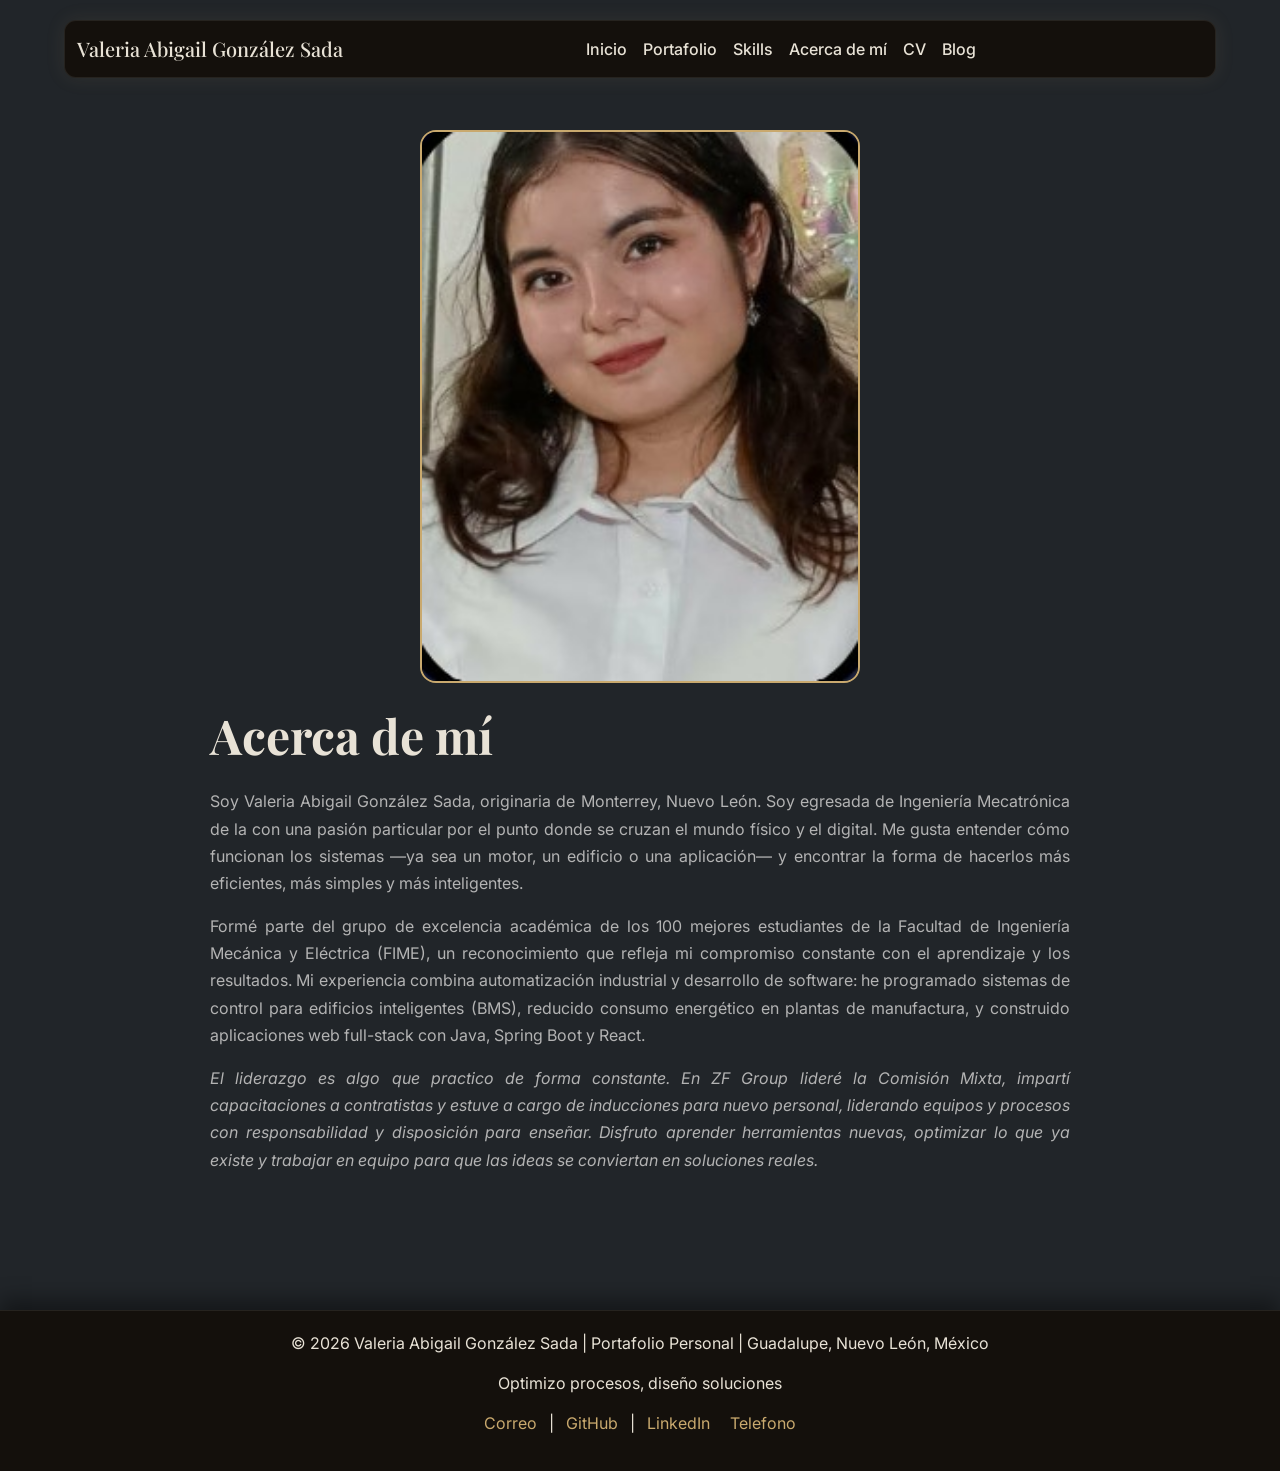
<file: about.html>
<!DOCTYPE html>
<html lang="es">
<head>
  <meta charset="UTF-8">
  <meta name="viewport" content="width=device-width, initial-scale=1.0">
  <title>Acerca de mí - Valeria Abigail González Sada</title>

  <link href="https://cdn.jsdelivr.net/npm/bootstrap@5.3.3/dist/css/bootstrap.min.css" rel="stylesheet">
  <link rel="stylesheet" href="styles.css">
</head>
<body class="bg-dark text-light">

  <!-- Navbar -->
  <nav class="navbar navbar-expand-lg navbar-dark" style="background-color: #1E3A8A;">
    <div class="container-fluid">
      <a class="navbar-brand" href="index.html">Valeria Abigail González Sada</a>
      <button class="navbar-toggler" type="button" data-bs-toggle="collapse" data-bs-target="#navbarNav">
        <span class="navbar-toggler-icon"></span>
      </button>
      <div class="collapse navbar-collapse justify-content-center" id="navbarNav">
        <ul class="navbar-nav">
          <li class="nav-item"><a class="nav-link" href="index.html#inicio">Inicio</a></li>
          <li class="nav-item"><a class="nav-link" href="index.html#portafolio">Portafolio</a></li>
          <li class="nav-item"><a class="nav-link" href="index.html#habilidades">Skills</a></li>
          <li class="nav-item"><a class="nav-link active" href="about.html">Acerca de mí</a></li>
          <li class="nav-item"><a class="nav-link" href="cv.html">CV</a></li>
          <li class="nav-item"><a class="nav-link" href="blog.html">Blog</a></li>
        </ul>
      </div>
    </div>
  </nav>

  <main class="page-content">
    <img src="images/valeria.jpg" alt="Foto de Valeria" class="about-photo">
    <h1>Acerca de mí</h1>
    <p>
      Soy Valeria Abigail González Sada, originaria de Monterrey, Nuevo León. 
      Soy egresada de Ingeniería Mecatrónica  de la con una pasión particular por el punto donde se cruzan el mundo físico y el digital.
      Me gusta entender cómo funcionan los sistemas —ya sea un motor, un edificio o una aplicación— y encontrar la forma de hacerlos más eficientes, más simples y más inteligentes.
    </p>
    <p>
     Formé parte del grupo de excelencia académica de los 100 mejores estudiantes de la Facultad de Ingeniería Mecánica y Eléctrica (FIME), un reconocimiento que refleja mi compromiso constante con el aprendizaje y los resultados.
     Mi experiencia combina automatización industrial y desarrollo de software: he programado sistemas de control para edificios inteligentes (BMS), reducido consumo energético en plantas de manufactura, y construido aplicaciones web full-stack con Java, Spring Boot y React.
    </p>
    <p>
      <em>El liderazgo es algo que practico de forma constante. En ZF Group lideré la Comisión Mixta, impartí capacitaciones a contratistas y estuve a cargo de inducciones para nuevo personal, liderando equipos y procesos con responsabilidad y disposición para enseñar. Disfruto aprender herramientas nuevas, optimizar lo que ya existe y trabajar en equipo para que las ideas se conviertan en soluciones reales.</em>
    </p>
  </main>

  <!-- Footer -->
  <footer class="footer">
    <p>© 2026 Valeria Abigail González Sada | Portafolio Personal | Guadalupe, Nuevo León, México</p>
    <p>Optimizo procesos, diseño soluciones</p>
    <p>
     <a href="mailto:valeriagonzalezsada@gmail.com">Correo</a> |
     <a href="https://github.com/ValeAbi" target="_blank">GitHub</a> |
     <a href="https://linkedin.com/in/valeriagonzalezsada" target="_blank">LinkedIn</a>
     <a href="tel:+528124271319" target="_blank">Telefono</a>
    </p>
  </footer>

  <script src="https://cdn.jsdelivr.net/npm/bootstrap@5.3.3/dist/js/bootstrap.bundle.min.js"></script>
</body>
</html>
</file>
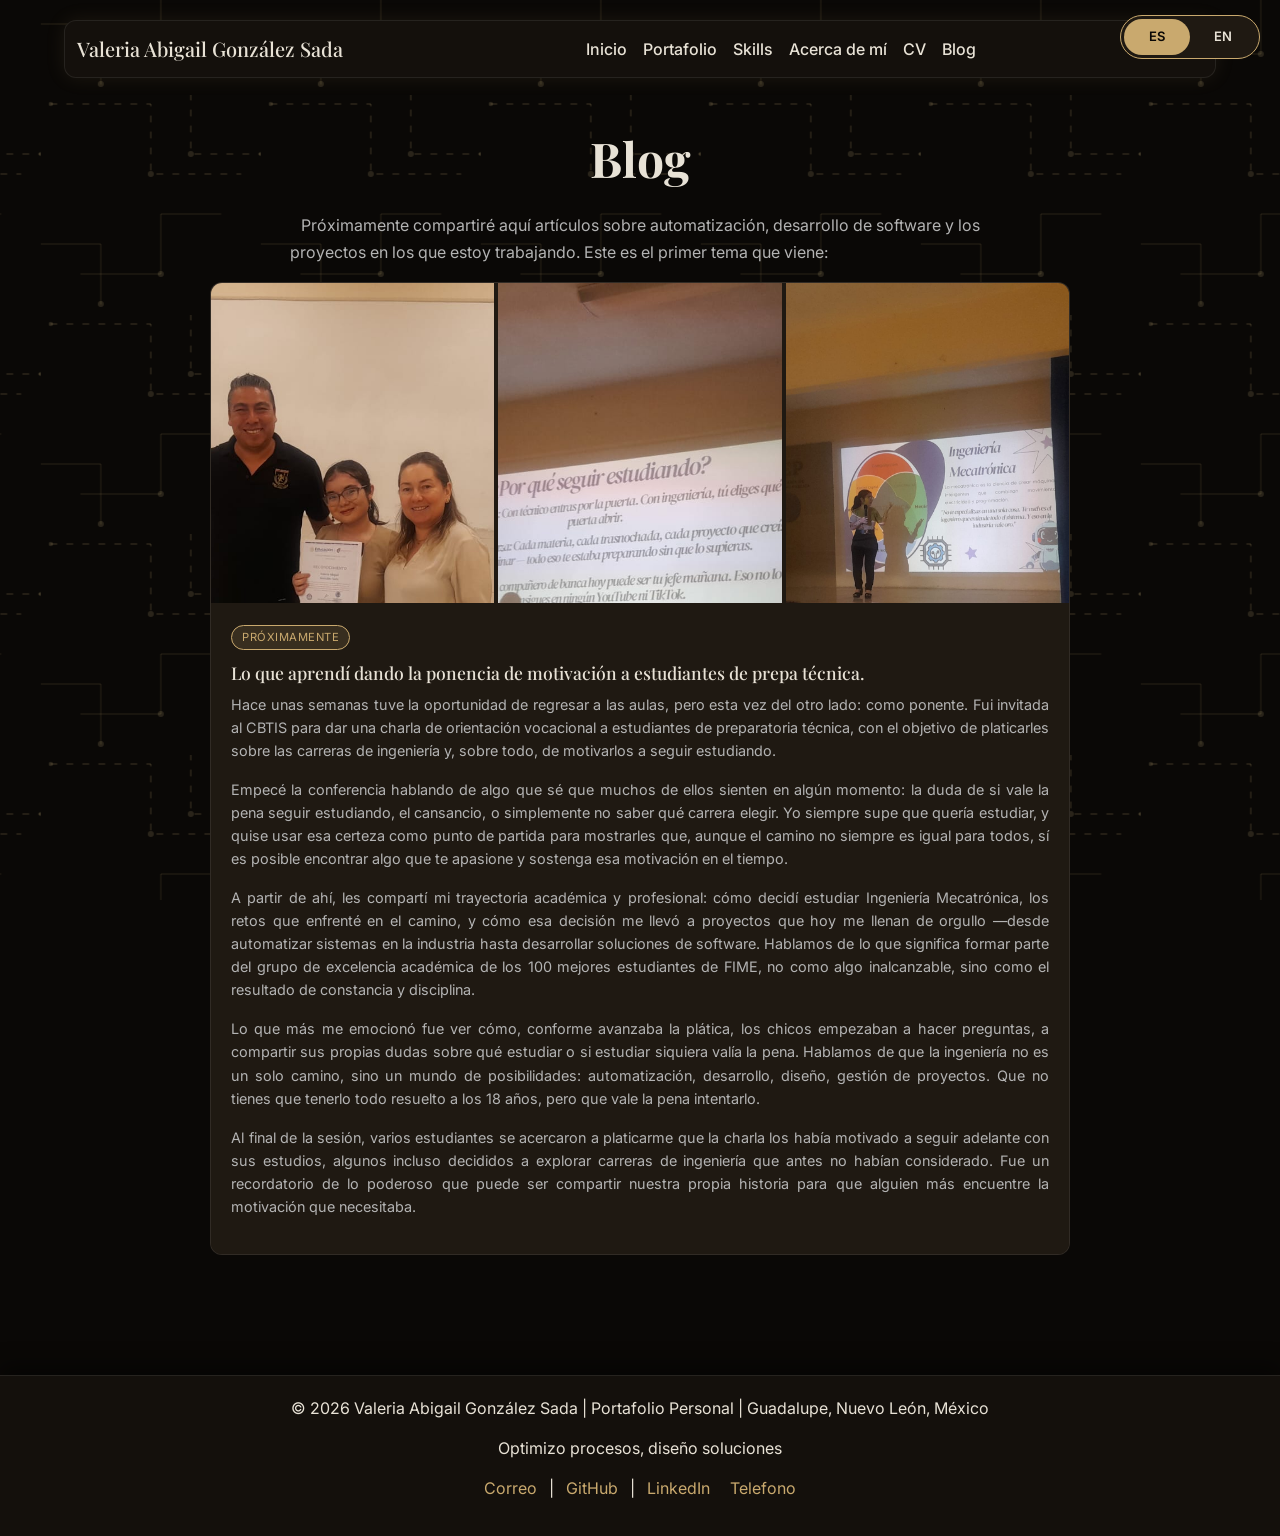
<file: blog.html>
<!DOCTYPE html>
<html lang="es">
<head>
  <meta charset="UTF-8">
  <meta name="viewport" content="width=device-width, initial-scale=1.0">
  <title>Blog - Valeria Abigail González Sada</title>

  <link href="https://cdn.jsdelivr.net/npm/bootstrap@5.3.3/dist/css/bootstrap.min.css" rel="stylesheet">
  <link rel="stylesheet" href="styles.css">
</head>
<body>

  <div class="circuit-bg" aria-hidden="true">
    <svg width="100%" height="100%" xmlns="http://www.w3.org/2000/svg">
      <defs>
        <pattern id="circuitPattern" width="220" height="220" patternUnits="userSpaceOnUse">
          <path class="circuit-trace flow" d="M10 10 H110 V80 H200" />
          <path class="circuit-trace" d="M0 150 H60 V210" />
          <path class="circuit-trace flow" d="M150 0 V60 H220" />
          <path class="circuit-trace" d="M180 120 H120 V180 H40" />
          <circle class="circuit-node n1" cx="110" cy="80" r="3" />
          <circle class="circuit-node n2" cx="60" cy="210" r="3" />
          <circle class="circuit-node n3" cx="150" cy="60" r="3" />
          <circle class="circuit-node n4" cx="120" cy="180" r="3" />
          <circle class="circuit-node n5" cx="10" cy="10" r="2.2" />
          <circle class="circuit-node n6" cx="220" cy="60" r="2.2" />
        </pattern>
      </defs>
      <rect width="100%" height="100%" fill="url(#circuitPattern)" />
    </svg>
  </div>

  <div class="selector-idioma">
    <div class="toggle-idioma">
      <div id="knob" class="knob"></div>
      <button id="opt-es" class="opcion activa">ES</button>
      <button id="opt-en" class="opcion">EN</button>
    </div>
  </div>

  <!-- Navbar -->
  <nav class="navbar navbar-expand-lg navbar-dark" style="background-color: #1E3A8A;">
    <div class="container-fluid">
      <a class="navbar-brand" href="index.html">Valeria Abigail González Sada</a>
      <button class="navbar-toggler" type="button" data-bs-toggle="collapse" data-bs-target="#navbarNav">
        <span class="navbar-toggler-icon"></span>
      </button>
      <div class="collapse navbar-collapse justify-content-center" id="navbarNav">
        <ul class="navbar-nav">
          <li class="nav-item"><a class="nav-link" href="index.html#inicio" data-es="Inicio" data-en="Home">Inicio</a></li>
          <li class="nav-item"><a class="nav-link" href="index.html#portafolio" data-es="Portafolio" data-en="Portfolio">Portafolio</a></li>
          <li class="nav-item"><a class="nav-link" href="index.html#habilidades" data-es="Skills" data-en="Skills">Skills</a></li>
          <li class="nav-item"><a class="nav-link" href="about.html" data-es="Acerca de mí" data-en="About me">Acerca de mí</a></li>
          <li class="nav-item"><a class="nav-link" href="cv.html" data-es="CV" data-en="Resume">CV</a></li>
          <li class="nav-item"><a class="nav-link active" href="blog.html" data-es="Blog" data-en="Blog">Blog</a></li>
        </ul>
      </div>
    </div>
  </nav>

  <main class="page-content">
  <h1 class="text-center" data-es="Blog" data-en="Blog">Blog</h1>
  <p class="text-center blog-intro" data-es="Próximamente compartiré aquí artículos sobre automatización, desarrollo de software y los proyectos en los que estoy trabajando. Este es el primer tema que viene:" data-en="Soon I'll be sharing articles here about automation, software development, and the projects I'm working on. Here's the first topic coming up:">Próximamente compartiré aquí artículos sobre automatización, desarrollo de software y los proyectos en los que estoy trabajando. Este es el primer tema que viene:</p>

  <div class="blog-grid">

    <div class="blog-card">
       <div class="blog-gallery">
         <img src="images/val1.jpeg" alt="Ponencia 1">
         <img src="images/val2.jpeg" alt="Ponencia 2">
         <img src="images/val3.jpeg" alt="Ponencia 3">
     </div>
      <div class="blog-card-content">
        <span class="blog-tag" data-es="Próximamente" data-en="Coming soon">Próximamente</span>
        <h4 data-es="Lo que aprendí dando la ponencia de motivación a estudiantes de prepa técnica." data-en="What I learned giving a motivational talk to technical high school students.">Lo que aprendí dando la ponencia de motivación a estudiantes de prepa técnica.</h4>
        <p data-es="Hace unas semanas tuve la oportunidad de regresar a las aulas, pero esta vez del otro lado: como ponente. Fui invitada al CBTIS para dar una charla de orientación vocacional a estudiantes de preparatoria técnica, con el objetivo de platicarles sobre las carreras de ingeniería y, sobre todo, de motivarlos a seguir estudiando." data-en="A few weeks ago I had the chance to go back to the classroom, but this time on the other side: as the speaker. I was invited to CBTIS to give a career guidance talk to technical high school students, with the goal of telling them about engineering careers and, above all, motivating them to keep studying.">Hace unas semanas tuve la oportunidad de regresar a las aulas, pero esta vez del otro lado: como ponente. Fui invitada al CBTIS para dar una charla de orientación vocacional a estudiantes de preparatoria técnica, con el objetivo de platicarles sobre las carreras de ingeniería y, sobre todo, de motivarlos a seguir estudiando.</p>
        <p data-es="Empecé la conferencia hablando de algo que sé que muchos de ellos sienten en algún momento: la duda de si vale la pena seguir estudiando, el cansancio, o simplemente no saber qué carrera elegir. Yo siempre supe que quería estudiar, y quise usar esa certeza como punto de partida para mostrarles que, aunque el camino no siempre es igual para todos, sí es posible encontrar algo que te apasione y sostenga esa motivación en el tiempo." data-en="I started the talk by addressing something I know many of them feel at some point: the doubt about whether it's worth continuing to study, the exhaustion, or simply not knowing which career to choose. I always knew I wanted to study, and I wanted to use that certainty as a starting point to show them that, even though the path isn't the same for everyone, it is possible to find something you're passionate about that sustains that motivation over time.">Empecé la conferencia hablando de algo que sé que muchos de ellos sienten en algún momento: la duda de si vale la pena seguir estudiando, el cansancio, o simplemente no saber qué carrera elegir. Yo siempre supe que quería estudiar, y quise usar esa certeza como punto de partida para mostrarles que, aunque el camino no siempre es igual para todos, sí es posible encontrar algo que te apasione y sostenga esa motivación en el tiempo.</p>
        <p data-es="A partir de ahí, les compartí mi trayectoria académica y profesional: cómo decidí estudiar Ingeniería Mecatrónica, los retos que enfrenté en el camino, y cómo esa decisión me llevó a proyectos que hoy me llenan de orgullo —desde automatizar sistemas en la industria hasta desarrollar soluciones de software. Hablamos de lo que significa formar parte del grupo de excelencia académica de los 100 mejores estudiantes de FIME, no como algo inalcanzable, sino como el resultado de constancia y disciplina." data-en="From there, I shared my academic and professional journey: how I decided to study Mechatronics Engineering, the challenges I faced along the way, and how that decision led me to projects I'm proud of today — from automating industrial systems to developing software solutions. We talked about what it means to be part of FIME's top 100 academic excellence group, not as something unreachable, but as the result of consistency and discipline.">A partir de ahí, les compartí mi trayectoria académica y profesional: cómo decidí estudiar Ingeniería Mecatrónica, los retos que enfrenté en el camino, y cómo esa decisión me llevó a proyectos que hoy me llenan de orgullo —desde automatizar sistemas en la industria hasta desarrollar soluciones de software. Hablamos de lo que significa formar parte del grupo de excelencia académica de los 100 mejores estudiantes de FIME, no como algo inalcanzable, sino como el resultado de constancia y disciplina.</p>
        <p data-es="Lo que más me emocionó fue ver cómo, conforme avanzaba la plática, los chicos empezaban a hacer preguntas, a compartir sus propias dudas sobre qué estudiar o si estudiar siquiera valía la pena. Hablamos de que la ingeniería no es un solo camino, sino un mundo de posibilidades: automatización, desarrollo, diseño, gestión de proyectos. Que no tienes que tenerlo todo resuelto a los 18 años, pero que vale la pena intentarlo." data-en="What excited me most was seeing how, as the talk went on, the students started asking questions, sharing their own doubts about what to study or whether studying was even worth it. We talked about how engineering isn't just one path, but a world of possibilities: automation, development, design, project management. That you don't have to have it all figured out at 18, but that it's worth trying.">Lo que más me emocionó fue ver cómo, conforme avanzaba la plática, los chicos empezaban a hacer preguntas, a compartir sus propias dudas sobre qué estudiar o si estudiar siquiera valía la pena. Hablamos de que la ingeniería no es un solo camino, sino un mundo de posibilidades: automatización, desarrollo, diseño, gestión de proyectos. Que no tienes que tenerlo todo resuelto a los 18 años, pero que vale la pena intentarlo.</p>
        <p data-es="Al final de la sesión, varios estudiantes se acercaron a platicarme que la charla los había motivado a seguir adelante con sus estudios, algunos incluso decididos a explorar carreras de ingeniería que antes no habían considerado. Fue un recordatorio de lo poderoso que puede ser compartir nuestra propia historia para que alguien más encuentre la motivación que necesitaba." data-en="At the end of the session, several students came up to tell me the talk had motivated them to keep going with their studies, some even decided to explore engineering careers they hadn't considered before. It was a reminder of how powerful it can be to share our own story so someone else can find the motivation they needed.">Al final de la sesión, varios estudiantes se acercaron a platicarme que la charla los había motivado a seguir adelante con sus estudios, algunos incluso decididos a explorar carreras de ingeniería que antes no habían considerado. Fue un recordatorio de lo poderoso que puede ser compartir nuestra propia historia para que alguien más encuentre la motivación que necesitaba.</p>
      </div>
    </div>

  </div>
</main>

  <!-- Footer -->
  <footer class="footer">
    <p><span data-es="© 2026 Valeria Abigail González Sada | Portafolio Personal | Guadalupe, Nuevo León, México" data-en="© 2026 Valeria Abigail González Sada | Personal Portfolio | Guadalupe, Nuevo León, Mexico">© 2026 Valeria Abigail González Sada | Portafolio Personal | Guadalupe, Nuevo León, México</span></p>
    <p data-es="Optimizo procesos, diseño soluciones" data-en="I optimize processes, I design solutions">Optimizo procesos, diseño soluciones</p>
    <p>
    <a href="mailto:valeriagonzalezsada@gmail.com" data-es="Correo" data-en="Email">Correo</a> |
    <a href="https://github.com/ValeAbi" target="_blank">GitHub</a> |
    <a href="https://linkedin.com/in/valeriagonzalezsada" target="_blank">LinkedIn</a>
    <a href="tel:+528124271319" target="_blank" data-es="Telefono" data-en="Phone">Telefono</a>
    </p>
  </footer>

  <script src="https://cdn.jsdelivr.net/npm/bootstrap@5.3.3/dist/js/bootstrap.bundle.min.js"></script>

  <!-- Selector de idioma ES/EN -->
  <script>
    const knob = document.getElementById('knob');
    const opES = document.getElementById('opt-es');
    const opEN = document.getElementById('opt-en');
    let idiomaActual = 'es';

    function actualizarVisual() {
      if (idiomaActual === 'es') {
        knob.style.transform = 'translateX(0)';
        opES.classList.add('activa');
        opEN.classList.remove('activa');
      } else {
        knob.style.transform = 'translateX(68px)';
        opEN.classList.add('activa');
        opES.classList.remove('activa');
      }
    }

    function traducir() {
      document.querySelectorAll('[data-es]').forEach(el => {
        el.textContent = el.getAttribute(`data-${idiomaActual}`);
      });
      document.querySelectorAll('[data-es-html]').forEach(el => {
        el.innerHTML = el.getAttribute(`data-${idiomaActual}-html`);
      });
    }

    opES.addEventListener('click', () => { idiomaActual = 'es'; actualizarVisual(); traducir(); });
    opEN.addEventListener('click', () => { idiomaActual = 'en'; actualizarVisual(); traducir(); });
  </script>

</body>
</html>
</file>
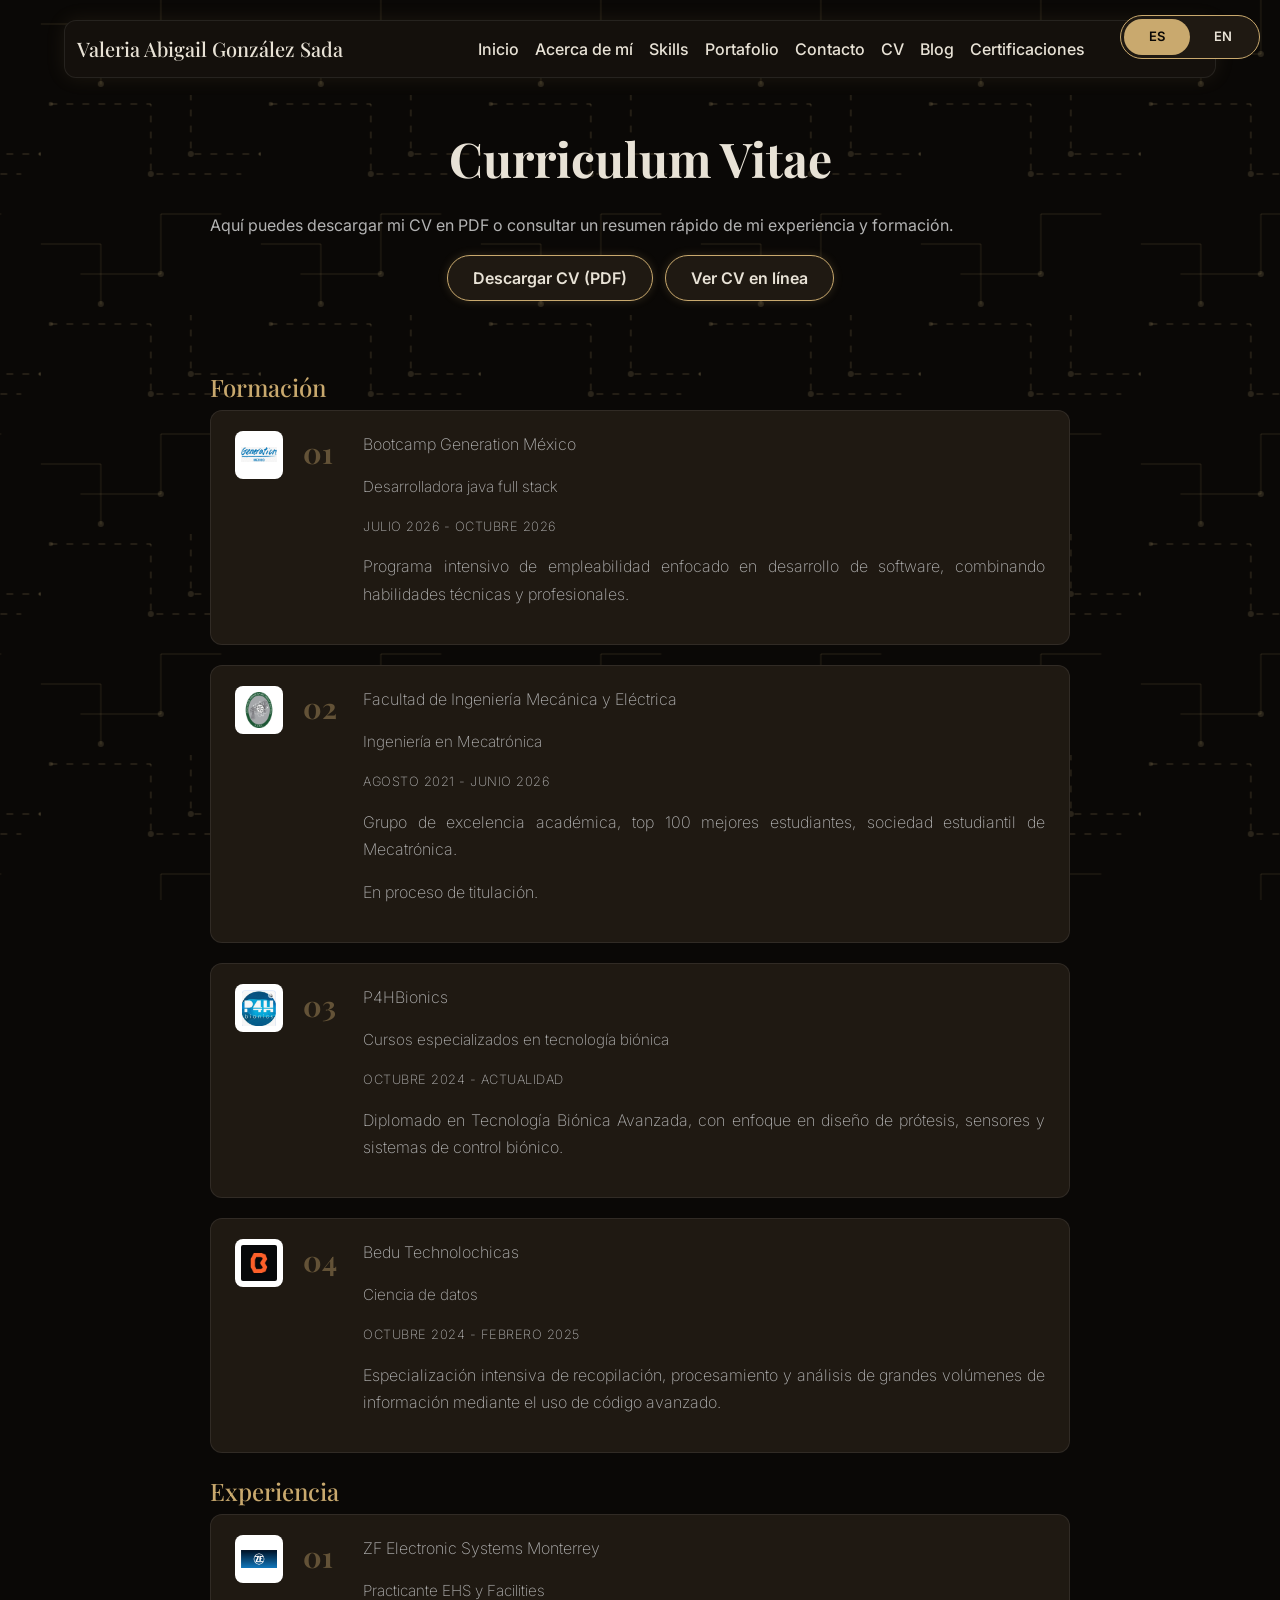
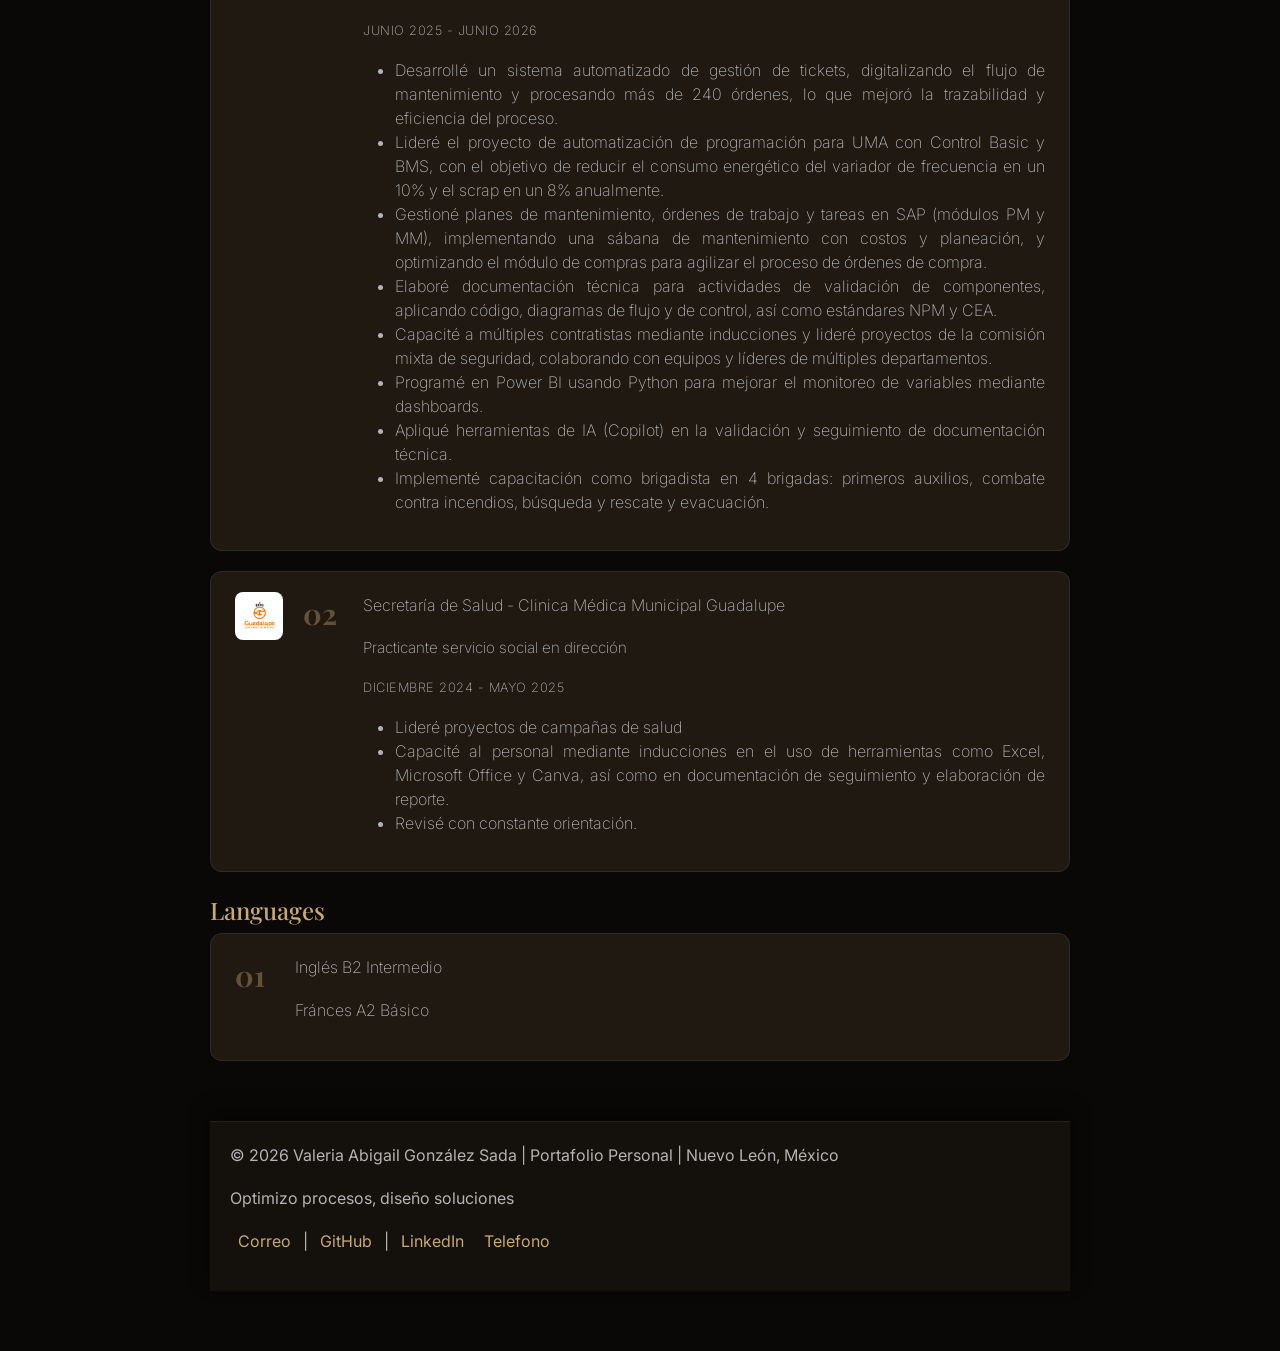
<file: cv.html>
<!DOCTYPE html>
<html lang="es">
<head>
  <meta charset="UTF-8">
  <meta name="viewport" content="width=device-width, initial-scale=1.0">
  <title>CV - Valeria Abigail González Sada</title>

  <link href="https://cdn.jsdelivr.net/npm/bootstrap@5.3.3/dist/css/bootstrap.min.css" rel="stylesheet">
  <link rel="stylesheet" href="styles.css">
</head>
<body>

  <div class="circuit-bg" aria-hidden="true">
    <svg width="100%" height="100%" xmlns="http://www.w3.org/2000/svg">
      <defs>
        <pattern id="circuitPattern" width="220" height="220" patternUnits="userSpaceOnUse">
          <path class="circuit-trace flow" d="M10 10 H110 V80 H200" />
          <path class="circuit-trace" d="M0 150 H60 V210" />
          <path class="circuit-trace flow" d="M150 0 V60 H220" />
          <path class="circuit-trace" d="M180 120 H120 V180 H40" />
          <circle class="circuit-node n1" cx="110" cy="80" r="3" />
          <circle class="circuit-node n2" cx="60" cy="210" r="3" />
          <circle class="circuit-node n3" cx="150" cy="60" r="3" />
          <circle class="circuit-node n4" cx="120" cy="180" r="3" />
          <circle class="circuit-node n5" cx="10" cy="10" r="2.2" />
          <circle class="circuit-node n6" cx="220" cy="60" r="2.2" />
        </pattern>
      </defs>
      <rect width="100%" height="100%" fill="url(#circuitPattern)" />
    </svg>
  </div>

  <div class="selector-idioma">
    <div class="toggle-idioma">
      <div id="knob" class="knob"></div>
      <button id="opt-es" class="opcion activa">ES</button>
      <button id="opt-en" class="opcion">EN</button>
    </div>
  </div>

  <!-- Navbar -->
  <nav class="navbar navbar-expand-lg navbar-dark" style="background-color: #14100C;">
    <div class="container-fluid">
      <a class="navbar-brand" href="index.html">Valeria Abigail González Sada</a>
      <button class="navbar-toggler" type="button" data-bs-toggle="collapse" data-bs-target="#navbarNav">
        <span class="navbar-toggler-icon"></span>
      </button>
      <div class="collapse navbar-collapse justify-content-center" id="navbarNav">
        <ul class="navbar-nav">
          <li class="nav-item"><a class="nav-link" href="index.html#inicio" data-es="Inicio" data-en="Home">Inicio</a></li>
          <li class="nav-item"><a class="nav-link" href="index.html#acerca" data-es="Acerca de mí" data-en="About me">Acerca de mí</a></li>
          <li class="nav-item"><a class="nav-link" href="index.html#habilidades" data-es="Skills" data-en="Skills">Skills</a></li>
          <li class="nav-item"><a class="nav-link" href="index.html#portafolio" data-es="Portafolio" data-en="Portfolio">Portafolio</a></li>
          <li class="nav-item"><a class="nav-link" href="index.html#contacto" data-es="Contacto" data-en="Contact">Contacto</a></li>
          <li class="nav-item"><a class="nav-link active" href="cv.html" data-es="CV" data-en="Resume">CV</a></li>
          <li class="nav-item"><a class="nav-link" href="blog.html" data-es="Blog" data-en="Blog">Blog</a></li>
          <li class="nav-item"><a class="nav-link" href="certificaciones.html" data-es="Certificaciones" data-en="Certifications">Certificaciones</a></li>
        </ul>
      </div>
    </div>
  </nav>

  <!--cv-->
  <main class="page-content text-center">
    <h1 data-es="Curriculum Vitae" data-en="Resume">Curriculum Vitae</h1>
    <p data-es="Aquí puedes descargar mi CV en PDF o consultar un resumen rápido de mi experiencia y formación." data-en="Here you can download my resume as a PDF or check a quick summary of my experience and education.">
      Aquí puedes descargar mi CV en PDF o consultar un resumen rápido de mi experiencia y formación.
    </p>

    <a href="documentos/CV-Valeria-Sada.pdf" download class="btn btn-success mb-5 me-2" data-es="Descargar CV (PDF)" data-en="Download Resume (PDF)">Descargar CV (PDF)</a>
    <a href="documentos/CV-Valeria-Sada.pdf" target="_blank" class="btn btn-success mb-5" data-es="Ver CV en línea" data-en="View resume online">Ver CV en línea</a>

    <div class="text-start">
  <h4 class="mt-4" style="color: var(--azul-electrico);" data-es="Formación" data-en="Education">Formación</h4>

  <div class="cv-card">
    <img src="images/Generation.png" alt="Generation" class="cv-logo">
    <span class="cv-numero">01</span>
    <div class="cv-contenido">
      <p class="cv-institucion">Bootcamp Generation México</p>
      <p class="cv-puesto" data-es="Desarrolladora java full stack" data-en="Java Full Stack Developer">Desarrolladora java full stack</p>
      <p class="cv-periodo" data-es="julio 2026 - octubre 2026" data-en="July 2026 - October 2026">julio 2026 - octubre 2026</p>
      <p data-es="Programa intensivo de empleabilidad enfocado en desarrollo de software, combinando habilidades técnicas y profesionales." data-en="Intensive employability program focused on software development, combining technical and professional skills.">Programa intensivo de empleabilidad enfocado en desarrollo de software, combinando habilidades técnicas y profesionales.</p>
    </div>
  </div>

  <div class="cv-card">
    <img src="images/fime.png" alt="FIME" class="cv-logo">
    <span class="cv-numero">02</span>
    <div class="cv-contenido">
      <p class="cv-institucion" data-es="Facultad de Ingeniería Mecánica y Eléctrica" data-en="Faculty of Mechanical and Electrical Engineering">Facultad de Ingeniería Mecánica y Eléctrica</p>
      <p class="cv-profesion" data-es="Ingeniería en Mecatrónica" data-en="Mechatronics Engineering">Ingeniería en Mecatrónica</p>
      <p class="cv-periodo" data-es="agosto 2021 - junio 2026" data-en="August 2021 - June 2026">agosto 2021 - junio 2026</p>
      <p data-es="Grupo de excelencia académica, top 100 mejores estudiantes, sociedad estudiantil de Mecatrónica." data-en="Academic excellence group, top 100 best students, Mechatronics student society.">Grupo de excelencia académica, top 100 mejores estudiantes, sociedad estudiantil de Mecatrónica.</p>
      <p data-es="En proceso de titulación." data-en="Currently completing degree requirements.">En proceso de titulación.</p>
    </div>
  </div>

  <div class="cv-card">
    <img src="images/p4hbionics.png" alt="p4hbionics" class="cv-logo">
    <span class="cv-numero">03</span>
    <div class="cv-contenido">
      <p class="cv-institucion">P4HBionics</p>
      <p class="cv-profesion" data-es="Cursos especializados en tecnología biónica" data-en="Specialized courses in bionic technology">Cursos especializados en tecnología biónica</p>
      <p class="cv-periodo" data-es="octubre 2024 - actualidad" data-en="October 2024 - present">octubre 2024 - actualidad</p>
      <p data-es="Diplomado en Tecnología Biónica Avanzada, con enfoque en diseño de prótesis, sensores y sistemas de control biónico." data-en="Diploma in Advanced Bionic Technology, focused on prosthetic design, sensors, and bionic control systems.">Diplomado en Tecnología Biónica Avanzada, con enfoque en diseño de prótesis, sensores y sistemas de control biónico.</p>
    </div>
  </div>

  <div class="cv-card">
    <img src="images/bedutecn.jpg" alt="bedutecn" class="cv-logo">
    <span class="cv-numero">04</span>
    <div class="cv-contenido">
      <p class="cv-institucion">Bedu Technolochicas</p>
      <p class="cv-profesion" data-es="Ciencia de datos" data-en="Data Science">Ciencia de datos</p>
      <p class="cv-periodo" data-es="octubre 2024 - febrero 2025" data-en="October 2024 - February 2025">octubre 2024 - febrero 2025</p>
      <p data-es="Especialización intensiva de recopilación, procesamiento y análisis de grandes volúmenes de información mediante el uso de código avanzado." data-en="Intensive specialization in the collection, processing, and analysis of large volumes of data using advanced code.">Especialización intensiva de recopilación, procesamiento y análisis de grandes volúmenes de información mediante el uso de código avanzado.</p>
    </div>
  </div>

  <h4 class="mt-4" style="color: var(--azul-electrico);" data-es="Experiencia" data-en="Experience">Experiencia</h4>

  <div class="cv-card">
    <img src="images/zf.png" alt="zf" class="cv-logo">
    <span class="cv-numero">01</span>
    <div class="cv-contenido">
      <p class="cv-institucion">ZF Electronic Systems Monterrey</p>
      <p class="cv-puesto" data-es="Practicante EHS y Facilities" data-en="EHS and Facilities Intern">Practicante EHS y Facilities</p>
      <p class="cv-periodo" data-es="junio 2025 - junio 2026" data-en="June 2025 - June 2026">junio 2025 - junio 2026</p>
      <ul>
        <li data-es="Desarrollé un sistema automatizado de gestión de tickets, digitalizando el flujo de mantenimiento y procesando más de 240 órdenes, lo que mejoró la trazabilidad y eficiencia del proceso." data-en="Developed an automated ticket management system, digitizing the maintenance workflow and processing over 240 orders, which improved process traceability and efficiency.">Desarrollé un sistema automatizado de gestión de tickets, digitalizando el flujo de mantenimiento y procesando más de 240 órdenes, lo que mejoró la trazabilidad y eficiencia del proceso.</li>
        <li data-es="Lideré el proyecto de automatización de programación para UMA con Control Basic y BMS, con el objetivo de reducir el consumo energético del variador de frecuencia en un 10% y el scrap en un 8% anualmente." data-en="Led the AHU programming automation project using Control Basic and BMS, aiming to reduce VFD energy consumption by 10% and scrap by 8% annually.">Lideré el proyecto de automatización de programación para UMA con Control Basic y BMS, con el objetivo de reducir el consumo energético del variador de frecuencia en un 10% y el scrap en un 8% anualmente.</li>
        <li data-es="Gestioné planes de mantenimiento, órdenes de trabajo y tareas en SAP (módulos PM y MM), implementando una sábana de mantenimiento con costos y planeación, y optimizando el módulo de compras para agilizar el proceso de órdenes de compra." data-en="Managed maintenance plans, work orders, and tasks in SAP (PM and MM modules), implementing a maintenance tracking sheet with costs and planning, and optimizing the purchasing module to speed up the purchase order process.">Gestioné planes de mantenimiento, órdenes de trabajo y tareas en SAP (módulos PM y MM), implementando una sábana de mantenimiento con costos y planeación, y optimizando el módulo de compras para agilizar el proceso de órdenes de compra.</li>
        <li data-es="Elaboré documentación técnica para actividades de validación de componentes, aplicando código, diagramas de flujo y de control, así como estándares NPM y CEA." data-en="Prepared technical documentation for component validation activities, applying code, flow and control diagrams, as well as NPM and CEA standards.">Elaboré documentación técnica para actividades de validación de componentes, aplicando código, diagramas de flujo y de control, así como estándares NPM y CEA.</li>
        <li data-es="Capacité a múltiples contratistas mediante inducciones y lideré proyectos de la comisión mixta de seguridad, colaborando con equipos y líderes de múltiples departamentos." data-en="Trained multiple contractors through onboarding sessions and led joint safety committee projects, collaborating with teams and leaders across multiple departments.">Capacité a múltiples contratistas mediante inducciones y lideré proyectos de la comisión mixta de seguridad, colaborando con equipos y líderes de múltiples departamentos.</li>
        <li data-es="Programé en Power BI usando Python para mejorar el monitoreo de variables mediante dashboards." data-en="Programmed in Power BI using Python to improve variable monitoring through dashboards.">Programé en Power BI usando Python para mejorar el monitoreo de variables mediante dashboards.</li>
        <li data-es="Apliqué herramientas de IA (Copilot) en la validación y seguimiento de documentación técnica." data-en="Applied AI tools (Copilot) for validating and tracking technical documentation.">Apliqué herramientas de IA (Copilot) en la validación y seguimiento de documentación técnica.</li>
        <li data-es="Implementé capacitación como brigadista en 4 brigadas: primeros auxilios, combate contra incendios, búsqueda y rescate y evacuación." data-en="Completed training as an emergency response team member in 4 brigades: first aid, firefighting, search and rescue, and evacuation.">Implementé capacitación como brigadista en 4 brigadas: primeros auxilios, combate contra incendios, búsqueda y rescate y evacuación.</li>
      </ul>
    </div>
  </div>

  <div class="cv-card">
    <img src="images/clinica.png" alt="clinica" class="cv-logo">
    <span class="cv-numero">02</span>
    <div class="cv-contenido">
      <p class="cv-institucion" data-es="Secretaría de Salud - Clinica Médica Municipal Guadalupe" data-en="Ministry of Health - Guadalupe Municipal Medical Clinic">Secretaría de Salud - Clinica Médica Municipal Guadalupe</p>
      <p class="cv-puesto" data-es="Practicante servicio social en dirección" data-en="Social Service Intern - Management">Practicante servicio social en dirección</p>
      <p class="cv-periodo" data-es="diciembre 2024 - mayo 2025" data-en="December 2024 - May 2025">diciembre 2024 - mayo 2025</p>
      <ul>
        <li data-es="Lideré proyectos de campañas de salud." data-en="Led health campaign projects.">Lideré proyectos de campañas de salud</li>
        <li data-es="Capacité al personal mediante inducciones en el uso de herramientas como Excel, Microsoft Office y Canva, así como en documentación de seguimiento y elaboración de reporte." data-en="Trained staff through onboarding sessions on tools such as Excel, Microsoft Office, and Canva, as well as follow-up documentation and report writing.">Capacité al personal mediante inducciones en el uso de herramientas como Excel, Microsoft Office y Canva, así como en documentación de seguimiento y elaboración de reporte.</li>
        <li data-es="Revisé con constante orientación." data-en="Reviewed work with constant guidance.">Revisé con constante orientación.</li>
      </ul>
    </div>
  </div>

  <h4 class="mt-4" style="color: var(--azul-electrico);" data-es="Languages" data-en="Languages">Languages</h4>
 <div class="cv-card">
    <span class="cv-numero">01</span>
    <div class="cv-contenido">
      <p class="cv-idiomas" data-es="Inglés"> Inglés B2 Intermedio</p>
      <p class="cv-idiomas" data-es="Fránces">Fránces A2 Básico</p>
       </ul>
    </div>
  </div>

</div>

  <!-- Footer -->
  <footer class="footer">
    <p><span data-es="© 2026 Valeria Abigail González Sada | Portafolio Personal | Nuevo León, México" data-en="© 2026 Valeria Abigail González Sada | Personal Portfolio | Nuevo León, Mexico">© 2026 Valeria Abigail González Sada | Portafolio Personal | Nuevo León, México</span></p>
    <p data-es="Optimizo procesos, diseño soluciones" data-en="I optimize processes, I design solutions">Optimizo procesos, diseño soluciones</p>
    <p>
    <a href="mailto:valeriagonzalezsada@gmail.com" data-es="Correo" data-en="Email">Correo</a> |
    <a href="https://github.com/ValeAbi" target="_blank">GitHub</a> |
    <a href="https://linkedin.com/in/valeriagonzalezsada" target="_blank">LinkedIn</a>
    <a href="tel:+528124271319" target="_blank" data-es="Telefono" data-en="Phone">Telefono</a>
    </p>
  </footer>

  <script src="https://cdn.jsdelivr.net/npm/bootstrap@5.3.3/dist/js/bootstrap.bundle.min.js"></script>

  <!-- Selector de idioma ES/EN -->
  <script>
    const knob = document.getElementById('knob');
    const opES = document.getElementById('opt-es');
    const opEN = document.getElementById('opt-en');
    let idiomaActual = 'es';

    function actualizarVisual() {
      if (idiomaActual === 'es') {
        knob.style.transform = 'translateX(0)';
        opES.classList.add('activa');
        opEN.classList.remove('activa');
      } else {
        knob.style.transform = 'translateX(68px)';
        opEN.classList.add('activa');
        opES.classList.remove('activa');
      }
    }

    function traducir() {
      document.querySelectorAll('[data-es]').forEach(el => {
        el.textContent = el.getAttribute(`data-${idiomaActual}`);
      });
      document.querySelectorAll('[data-es-html]').forEach(el => {
        el.innerHTML = el.getAttribute(`data-${idiomaActual}-html`);
      });
    }

    opES.addEventListener('click', () => { idiomaActual = 'es'; actualizarVisual(); traducir(); });
    opEN.addEventListener('click', () => { idiomaActual = 'en'; actualizarVisual(); traducir(); });
  </script>

</body>
</html>
</file>
<file: styles.css>
@import url('https://fonts.googleapis.com/css2?family=Playfair+Display:ital,wght@0,400;0,600;0,700;1,400;1,600&family=Inter:wght@400;500;600&display=swap');

html {
  scroll-behavior: smooth;
}

section[id], main[id] {
  scroll-margin-top: 120px;
}

:root {
  --negro-profundo: #0A0806;
  --gris-carbon: #14100C;
  --gris-oscuro: #1F1912;
  --gris-claro: #E8E2D6;
  --azul-electrico: #C9A96E;
  --verde-neon: #E3C88F;
}

body {
  font-family: 'Inter', 'Segoe UI', sans-serif;
  margin: 0;
  color: var(--gris-claro);
  background-color: var(--negro-profundo);
  min-height: 100vh;
}

h1, h2, h3, h4, .navbar-brand {
  font-family: 'Playfair Display', 'Segoe UI', serif;
}

.nombre-destacado {
  color: var(--azul-electrico);
  font-style: italic;
}

/* Navbar */
.navbar {
  position: fixed;
  top: 20px;
  left: 50%;
  transform: translateX(-50%);
  z-index: 99;
  background-color: var(--gris-carbon) !important;
  border-radius: 12px;
  margin: 0;
  width: 90%;
  backdrop-filter: blur(8px);
  border: 1px solid rgba(255, 255, 255, 0.08);
  box-shadow: 0 0 20px rgba(201,169,110,0.1);
}

main#inicio {
  padding-top: 110px;
}

.navbar a {
  color: var(--gris-claro) !important;
  font-weight: 500;
  transition: color 0.3s ease;
}

.navbar a:hover {
  color: var(--azul-electrico) !important;
}

.hero p {
  color: #B3B3B3;
}

.tagline {
  font-family: 'Playfair Display', 'Segoe UI', serif;
  font-style: italic;
  font-size: 1.5rem;
  color: var(--gris-claro);
  margin-bottom: 20px;
}

.tagline em {
  color: var(--azul-electrico);
  font-style: italic;
}

.scroll-hint {
  display: inline-flex;
  flex-direction: column;
  align-items: center;
  gap: 6px;
  margin-top: 60px;
  color: #B3B3B3 !important;
  font-size: 0.85rem;
  letter-spacing: 1px;
  text-transform: uppercase;
  text-decoration: none !important;
  transition: color 0.3s ease;
}

.scroll-hint:hover {
  color: var(--azul-electrico) !important;
}

.scroll-arrow {
  font-size: 1.2rem;
  animation: scroll-bounce 2s infinite;
}

@keyframes scroll-bounce {
  0%, 100% { transform: translateY(0); }
  50% { transform: translateY(6px); }
}

.portafolio {
  padding: 60px 120px;
  background-color: rgba(10, 8, 6, 0.75);
  color: var(--gris-claro);
}

.grid {
  display: grid;
  grid-template-columns: repeat(auto-fit, minmax(300px, 1fr));
  gap: 40px;
}

.card {
  position: relative;
  min-height: 300px;
  border-radius: 12px;
  overflow: hidden;
  color: var(--gris-claro);
  background-color: var(--gris-oscuro);
  display: flex;
  flex-direction: column;
  align-items: flex-start;
  justify-content: flex-start;
  text-align: left;
  padding: 0;
  box-shadow: 0 0 15px rgba(0,0,0,0.4);
  transition: transform 0.3s ease, box-shadow 0.3s ease;
}

.card img {
  width: 100%;
  max-height: 200px;
  object-fit: cover;
  border-radius: 0;
  margin-bottom: 0;
}

.card h3 {
  color: var(--azul-electrico);
  margin-bottom: 6px;
  font-size: 1.1rem;
}

.card p {
  color: #B3B3B3;
  margin-bottom: 6px;
  font-size: 0.85rem;
}

.fecha {
  font-size: 0.7rem;
  color: #D9BE8F;
  margin-bottom: 12px;
  text-transform: uppercase;
  letter-spacing: 1px;
}

.descripcion {
  text-align: left;
  hyphens: auto;
  margin-bottom: 16px;
  line-height: 1.5;
  font-size: 0.85rem;
}

.tech-tags {
  display: flex;
  flex-wrap: wrap;
  gap: 6px;
  justify-content: flex-start;
  margin-bottom: 16px;
}

.tag {
  background-color: rgba(201,169,110,0.15);
  border: 1px solid var(--azul-electrico);
  color: var(--azul-electrico);
  font-size: 0.75rem;
  padding: 4px 12px;
  border-radius: 20px;
  font-weight: 500;
  display: inline-flex;
  align-items: center;
  gap: 5px;
}

.tag img,
.tag i {
  width: 14px;
  height: 14px;
  object-fit: contain;
  flex-shrink: 0;
}

.card .links {
  margin-top: auto;
  padding-top: 12px;
  display: flex;
  gap: 10px;
  justify-content: center;
}

.card-chispazo {
  background: url("images/chispazo.png") center/cover no-repeat;
}

.card-robot {
  background: url("images/robot.png") center/cover no-repeat;
}

.overlay {
  background-color: rgba(20, 16, 12, 0.7);
  padding: 20px;
  border-radius: 12px;
  width: 100%;
  height: 100%;
  display: flex;
  flex-direction: column;
  justify-content: center;
}

.card:hover {
  transform: translateY(-5px);
  box-shadow: 0 0 25px rgba(201,169,110,0.35);
}

.btn-success {
  background-color: var(--gris-oscuro) !important;
  border: 1px solid var(--azul-electrico) !important;
  color: var(--gris-claro) !important;
  font-weight: 600;
  border-radius: 25px;
  padding: 10px 25px;
  box-shadow: 0 0 10px rgba(201,169,110,0.2);
  transition: all 0.3s ease;
}

.btn-success:hover {
  background-color: var(--azul-electrico) !important;
  color: var(--negro-profundo) !important;
  box-shadow: 0 0 20px rgba(201,169,110,0.4);
}

footer {
  background-color: var(--gris-carbon) !important;
  color: var(--gris-claro) !important;
  text-align: center;
  padding: 20px;
  margin-top: 60px;
  border-top: 1px solid rgba(255, 255, 255, 0.08);
  box-shadow: 0 -10px 20px rgba(0,0,0,0.4);
}

footer a {
  color: var(--azul-electrico) !important;
  text-decoration: none;
  margin: 0 8px;
}

footer a:hover {
  color: var(--verde-neon) !important;
  text-decoration: underline;
}

.skills {
  padding: 60px 80px;
  background-color: rgba(10, 8, 6, 0.75);
  text-align: center;
}

.skills h2 {
  color: var(--gris-claro);
  font-weight: 700;
  margin-bottom: 50px;
}

.skills-grid {
  columns: 4 220px;
  column-gap: 40px;
  text-align: left;
  max-width: 1100px;
  margin: 0 auto;
}

.skills-column {
  break-inside: avoid;
  margin-bottom: 40px;
  opacity: 0;
  transform: translateX(-40px);
  transition: opacity 0.7s ease, transform 0.7s ease;
}

.skills-column:nth-child(even) {
  transform: translateX(40px);
}

.skills-column.visible {
  opacity: 1;
  transform: translateX(0);
}

.skills-column h4 {
  display: flex;
  align-items: center;
  gap: 10px;
  color: var(--gris-claro);
  font-weight: 600;
  margin-bottom: 20px;
}

.skills-column .bar {
  width: 3px;
  height: 20px;
  background-color: var(--azul-electrico);
  display: inline-block;
  border-radius: 2px;
}

.skills-tags {
  display: flex;
  flex-wrap: wrap;
  gap: 10px;
}

.skill-tag {
  background-color: var(--gris-oscuro);
  border: 1px solid rgba(255,255,255,0.1);
  color: var(--gris-claro);
  font-size: 0.85rem;
  padding: 8px 16px;
  border-radius: 8px;
  transition: all 0.3s ease, transform 0.2s ease;
  -webkit-tap-highlight-color: transparent;
  user-select: none;
  cursor: default;
}

.skill-tag:hover {
  border-color: var(--azul-electrico);
  color: var(--azul-electrico);
  box-shadow: 0 0 10px rgba(201,169,110,0.3);
  transform: translateY(-3px) scale(1.05);
}

.page-content {
  max-width: 900px;
  margin: 0 auto;
  padding: 130px 20px 60px 20px;
}

.about-photo {
  display: block;
  width: 100%;
  max-width: 440px;
  height: auto;
  border-radius: 16px;
  border: 2px solid var(--azul-electrico);
  margin: 0 auto 24px auto;
}

.page-content h1 {
  color: var(--gris-claro);
  font-weight: 700;
  margin-bottom: 24px;
}

.page-content p {
  color: #B3B3B3;
  line-height: 1.7;
  margin-bottom: 16px;
  text-align: justify;
  text-align-last: left;
  hyphens: auto;
}

.tech-stack {
  display: flex;
  flex-wrap: wrap;
  gap: 8px;
  margin: 10px 0;
}

.tech-tag {
  display: flex;
  align-items: center;
  gap: 6px;
  background-color: #f0f0f0;
  padding: 5px 10px;
  border-radius: 20px;
  font-size: 13px;
}

.tech-tag i {
  font-size: 15px;
}

.card-preview {
  width: 100%;
  height: 200px;
  overflow: hidden;
  border-radius: 0;
  margin-bottom: 0;
  position: relative;
}

.card-preview iframe {
  width: 400%;
  height: 400%;
  transform: scale(0.25);
  transform-origin: top left;
  border: none;
  pointer-events: none;
  backface-visibility: hidden;
  -webkit-backface-visibility: hidden;
}

.contact-section {
  padding: 50px 120px;
  background-color: rgba(10, 8, 6, 0.75);
}

.contact-subtitle {
  color: #B3B3B3;
  margin-bottom: 30px;
}

.contact-wrapper {
  display: grid;
  grid-template-columns: 1fr 1.3fr;
  gap: 60px;
  max-width: 1000px;
  margin: 0 auto;
}

@media (max-width: 768px) {
  .contact-wrapper {
    grid-template-columns: 1fr;
  }
  .contact-section {
    padding: 60px 24px;
  }
}

.contact-item {
  display: flex;
  align-items: flex-start;
  gap: 16px;
  margin-bottom: 32px;
}

.contact-icon {
  width: 42px;
  height: 42px;
  min-width: 42px;
  display: flex;
  align-items: center;
  justify-content: center;
  border-radius: 50%;
  border: 1px solid var(--azul-electrico);
  color: var(--azul-electrico);
  font-size: 1.1rem;
}

.contact-label {
  font-size: 0.75rem;
  text-transform: uppercase;
  letter-spacing: 1px;
  color: #8A8A8A;
  margin-bottom: 4px;
}

.contact-item a,
.contact-item p {
  color: var(--gris-claro);
  text-decoration: none;
  font-weight: 500;
  margin: 0;
}

.contact-item a:hover {
  color: var(--azul-electrico);
}

.contact-form {
  background-color: var(--gris-oscuro);
  border: 1px solid rgba(255,255,255,0.08);
  border-radius: 16px;
  padding: 28px;
}

.form-group {
  margin-bottom: 14px;
}

.form-group label {
  display: block;
  font-size: 0.8rem;
  text-transform: uppercase;
  letter-spacing: 0.5px;
  color: var(--azul-electrico);
  margin-bottom: 8px;
}

.form-group input,
.form-group textarea {
  width: 100%;
  background-color: var(--negro-profundo);
  border: 1px solid rgba(255,255,255,0.1);
  border-radius: 8px;
  padding: 12px 16px;
  color: var(--gris-claro);
  font-family: 'Inter', sans-serif;
  transition: border-color 0.3s ease;
}

.form-group input:focus,
.form-group textarea:focus {
  outline: none;
  border-color: var(--azul-electrico);
  box-shadow: 0 0 0 3px rgba(201,169,110,0.15);
}

.btn-enviar {
  width: 100%;
  background-color: var(--azul-electrico);
  color: var(--negro-profundo);
  border: none;
  border-radius: 25px;
  padding: 14px;
  font-weight: 600;
  cursor: pointer;
  transition: all 0.3s ease;
}

.btn-enviar:hover {
  background-color: var(--verde-neon);
  box-shadow: 0 0 20px rgba(201,169,110,0.4);
}

.back-to-top {
  display: inline-block;
  margin-top: 16px;
  color: var(--azul-electrico) !important;
  text-decoration: none;
  font-size: 0.85rem;
  letter-spacing: 0.5px;
  transition: color 0.3s ease;
}

.back-to-top:hover {
  color: var(--verde-neon) !important;
}

.cv-card {
  display: flex;
  gap: 20px;
  background-color: var(--gris-oscuro);
  border: 1px solid rgba(255,255,255,0.08);
  border-radius: 12px;
  padding: 20px 24px;
  margin-bottom: 20px;
}

.cv-numero {
  font-family: 'Playfair Display', serif;
  font-size: 1.8rem;
  font-weight: 700;
  color: var(--azul-electrico);
  opacity: 0.4;
  min-width: 40px;
}

.cv-contenido {
  flex: 1;
}

.cv-logo {
  width: 48px;
  height: 48px;
  object-fit: contain;
  border-radius: 8px;
  background-color: #fff;
  padding: 6px;
  flex-shrink: 0;
}

.cv-institucion {
  font-weight: 600;
  color: var(--gris-claro);
  margin-bottom: 2px;
}

.cv-profesion {
  font-size: 0.95rem;
  color: var(--azul-electrico);
  margin-bottom: 4px;
}

.cv-periodo {
  font-size: 0.8rem;
  color: #8A8A8A;
  text-transform: uppercase;
  letter-spacing: 0.5px;
  margin-bottom: 8px;
}

.cv-puesto {
  font-size: 0.95rem;
  color: var(--azul-electrico);
  margin-bottom: 4px;
}

.cv-contenido ul li {
  text-align: justify;
  text-align-last: left;
}

.cv-contenido ul li,
.cv-contenido p {
  color: #B3B3B3;
  font-weight: 200;
}

@media (max-width: 768px) {
  .portafolio {
    padding: 40px 20px;
  }

  .skills {
    padding: 40px 20px;
  }

  .contact-section {
    padding: 40px 20px;
  }

  .grid {
    grid-template-columns: 1fr;
  }
}

@media (min-width: 769px) and (max-width: 1024px) {
  .portafolio {
    padding: 50px 40px;
  }

  .skills {
    padding: 50px 40px;
  }

  .contact-section {
    padding: 50px 40px;
  }

  .grid {
    grid-template-columns: repeat(auto-fit, minmax(320px, 1fr));
  }
}

.blog-intro {
  color: #B3B3B3;
  max-width: 700px;
  margin: 0 auto 40px auto;
}

.blog-grid {
  display: grid;
  grid-template-columns: repeat(auto-fit, minmax(280px, 1fr));
  gap: 24px;
  max-width: 1000px;
  margin: 0 auto;
}

.blog-card {
  display: flex;
  flex-direction: column;
  background-color: var(--gris-oscuro);
  border: 1px solid rgba(255,255,255,0.08);
  border-radius: 12px;
  overflow: hidden;
  transition: transform 0.3s ease, box-shadow 0.3s ease;
}

.blog-card:hover {
  transform: translateY(-4px);
  box-shadow: 0 0 20px rgba(201,169,110,0.2);
}

.blog-gallery {
  display: grid;
  grid-template-columns: repeat(3, 1fr);
  grid-template-rows: 1fr;
  gap: 4px;
  height: 320px;
  flex-shrink: 0;
}

.blog-gallery img {
  width: 100%;
  height: 100%;
  object-fit: cover;
}

.blog-gallery img:nth-child(1) { object-position: center 30%; }
.blog-gallery img:nth-child(2) { object-position: center; }
.blog-gallery img:nth-child(3) { object-position: center 20%; }

.blog-card-content {
  padding: 20px;
  background-color: var(--gris-oscuro);
  position: relative;
  z-index: 1;
}

.blog-tag {
  display: inline-block;
  background-color: rgba(201,169,110,0.15);
  border: 1px solid var(--azul-electrico);
  color: var(--azul-electrico);
  font-size: 0.7rem;
  text-transform: uppercase;
  letter-spacing: 0.5px;
  padding: 3px 10px;
  border-radius: 20px;
  margin-bottom: 12px;
}

.blog-card h4 {
  color: var(--gris-claro);
  margin-bottom: 10px;
  font-size: 1.1rem;
}

.blog-card p {
  color: #B3B3B3;
  font-size: 0.9rem;
  line-height: 1.6;
}

.card-text {
  text-align: justify;
}

.emblema-mecatronica {
  width: 140px;
  margin: 0 auto 20px auto;
}

.emblema-mecatronica svg {
  width: 100%;
  height: auto;
}

.selector-idioma {
  position: fixed;
  top: 15px;
  right: 20px;
  z-index: 1000;
}

.toggle-idioma {
  position: relative;
  display: flex;
  align-items: center;
  width: 140px;
  height: 44px;
  background: var(--gris-oscuro);
  border: 1px solid var(--azul-electrico);
  border-radius: 22px;
  padding: 3px;
  box-sizing: border-box;
}

.knob {
  position: absolute;
  top: 3px;
  left: 3px;
  width: 66px;
  height: 36px;
  background: var(--azul-electrico);
  border-radius: 18px;
  transition: transform 0.3s ease;
}

.opcion {
  position: relative;
  z-index: 1;
  flex: 1;
  height: 36px;
  border: none;
  background: transparent;
  font-family: 'Inter', sans-serif;
  font-size: 13px;
  font-weight: 600;
  color: var(--gris-claro);
  cursor: pointer;
}

.opcion.activa {
  color: var(--negro-profundo);
}

.flip-card {
  perspective: 1000px;
  background: transparent;
  padding: 0;
  height: 380px;
  border-radius: 12px;
  align-self: start;
}

.flip-card-inner {
  position: relative;
  width: 100%;
  height: 380px;
  transition: transform 0.6s ease;
  transform-style: preserve-3d;
}

.flip-card:hover .flip-card-inner {
  transform: rotateY(180deg);
}

.flip-card-front,
.flip-card-back {
  position: absolute;
  width: 100%;
  height: 100%;
  backface-visibility: hidden;
  -webkit-backface-visibility: hidden;
  border-radius: 12px;
  overflow: hidden;
  background-color: var(--gris-oscuro);
  box-shadow: 0 0 15px rgba(0,0,0,0.4);
  display: flex;
  flex-direction: column;
}

.flip-card-back {
  transform: rotateY(180deg);
  padding: 24px;
  justify-content: center;
}

.categoria {
  font-size: 0.7rem;
  letter-spacing: 1px;
  text-transform: uppercase;
  color: var(--verde-neon);
  margin-bottom: 6px;
}

.card-info {
  position: relative;
  padding: 16px 18px;
}

.card-info h3 {
  font-size: 1.1rem;
  font-weight: 600;
  color: var(--gris-claro);
  margin-bottom: 8px;
}

.card-info .descripcion {
  font-size: 0.85rem;
  color: #B3B3B3;
  line-height: 1.5;
  margin-bottom: 0;
}

.ver-demo {
  color: var(--azul-electrico);
  font-size: 0.85rem;
  text-decoration: none;
  margin-top: 12px;
  display: inline-block;
}

.ver-demo:hover {
  color: var(--verde-neon);
}

.flip-hint {
  position: absolute;
  bottom: 10px;
  right: 12px;
  font-size: 0.75rem;
  color: #C9A96E;
  opacity: 0.85;
  cursor: pointer;
  animation: pulso-hint 1.8s ease-in-out infinite;
}

@keyframes pulso-hint {
  0%, 100% { opacity: 0.5; }
  50% { opacity: 1; }
}

.circuit-bg {
  position: fixed;
  inset: 0;
  z-index: -1;
  overflow: hidden;
  pointer-events: none;
}

.circuit-bg svg {
  width: 140%;
  height: 140%;
  transform: translate(-10%, -10%);
  animation: circuitDrift 40s linear infinite;
}

@keyframes circuitDrift {
  from { transform: translate(-10%, -10%); }
  to   { transform: translate(-18%, -16%); }
}

.circuit-trace {
  fill: none;
  stroke: var(--azul-electrico);
  stroke-width: 1;
  stroke-linecap: round;
  opacity: 0.16;
}

.circuit-trace.flow {
  stroke-dasharray: 6 10;
  opacity: 0.28;
  animation: circuitFlow 6s linear infinite;
}

@keyframes circuitFlow {
  to { stroke-dashoffset: -160; }
}

.circuit-node {
  fill: var(--verde-neon);
  opacity: 0.15;
  animation: circuitPulse 3.5s ease-in-out infinite;
}

.circuit-node.n2 { animation-delay: 0.6s; }
.circuit-node.n3 { animation-delay: 1.2s; }
.circuit-node.n4 { animation-delay: 1.8s; }
.circuit-node.n5 { animation-delay: 2.4s; }
.circuit-node.n6 { animation-delay: 3s; }

@keyframes circuitPulse {
  0%, 100% { opacity: 0.1; }
  50% { opacity: 0.85; }
}

@media (prefers-reduced-motion: reduce) {
  .circuit-bg svg, .circuit-trace.flow, .circuit-node {
    animation: none;
  }
}

h1 {
  font-size: 3rem;
  font-weight: 700;
  color: var(--texto);
}

.nombre-destacado {
  color: var(--azul-electrico);
  font-style: italic;
  font-weight: 800;
  font-size: 3.2rem;
  text-shadow: 0 0 10px rgba(14,165,233,0.4);
}

.skill-tag:active {
  border-color: rgba(255,255,255,0.1) !important;
  box-shadow: none !important;
  background-color: var(--gris-oscuro) !important;
  color: var(--gris-claro) !important;
  transform: none !important;
  filter: none !important;
  outline: none !important;
}

/* ===== Certificaciones ===== */
.cert-grid {
  display: grid;
  grid-template-columns: repeat(auto-fit, minmax(300px, 1fr));
  gap: 24px;
  max-width: 1000px;
  margin: 0 auto;
}

.cert-card {
  display: flex;
  flex-direction: column;
  background-color: var(--gris-oscuro);
  border: 1px solid rgba(255,255,255,0.08);
  border-radius: 12px;
  padding: 22px;
  transition: transform 0.3s ease, box-shadow 0.3s ease;
}

.cert-card:hover {
  transform: translateY(-4px);
  box-shadow: 0 0 20px rgba(201,169,110,0.2);
}

.cert-header {
  display: flex;
  align-items: center;
  gap: 16px;
  margin-bottom: 14px;
}

.cert-logo {
  width: 56px;
  height: 56px;
  object-fit: contain;
  border-radius: 8px;
  background-color: #fff;
  padding: 6px;
  flex-shrink: 0;
}

.cert-nombre {
  color: var(--gris-claro);
  font-size: 1.05rem;
  margin: 0 0 4px 0;
}

.page-content .cert-institucion {
  color: var(--azul-electrico);
  font-size: 0.9rem;
  margin: 0;
  text-align: left;
}

.page-content .cert-fecha {
  font-size: 0.75rem;
  color: #8A8A8A;
  text-transform: uppercase;
  letter-spacing: 1px;
  margin-bottom: 12px;
  text-align: left;
}

.cert-links {
  display: flex;
  gap: 10px;
  margin-top: auto;
  padding-top: 14px;
}

.cert-btn {
  background-color: var(--azul-electrico);
  color: var(--negro-profundo);
  font-size: 0.85rem;
  font-weight: 600;
  padding: 8px 18px;
  border-radius: 25px;
  text-decoration: none;
  transition: all 0.3s ease;
}

.cert-btn:hover {
  background-color: var(--verde-neon);
  box-shadow: 0 0 15px rgba(201,169,110,0.4);
}

.cert-btn-sec {
  background-color: transparent;
  color: var(--azul-electrico);
  border: 1px solid var(--azul-electrico);
}

.cert-btn-sec:hover {
  background-color: var(--azul-electrico);
  color: var(--negro-profundo);
}

/* ===== Robot animado ===== */
.robot-track {
  position: relative;
  width: 100%;
  height: 130px;
  margin-top: 40px;
  overflow: hidden;
}

.robot-track + footer {
  margin-top: 0;
}

.robot-line {
  position: absolute;
  left: 0;
  right: 0;
  bottom: 0;
  height: 2px;
  background: repeating-linear-gradient(90deg, rgba(201,169,110,0.5) 0 12px, transparent 12px 22px);
}

.robot {
  position: absolute;
  bottom: 0;
  left: -130px;
  width: 110px;
}

.robot svg {
  display: block;
  width: 100%;
  height: auto;
}

.robot.driving {
  animation: robotDrive 5s ease-out forwards;
}

.robot.moving svg {
  animation: robotBob 0.4s ease-in-out infinite alternate;
}

.robot.moving .wheel {
  animation: wheelSpin 0.6s linear infinite;
}

.wheel {
  transform-box: fill-box;
  transform-origin: center;
}

.robot-led {
  animation: ledBlink 1.6s ease-in-out infinite;
}

.robot-bubble {
  position: absolute;
  bottom: calc(100% + 4px);
  left: 50%;
  transform: translateX(-50%);
  white-space: nowrap;
  background-color: var(--gris-oscuro);
  color: var(--gris-claro);
  border: 1px solid var(--azul-electrico);
  border-radius: 12px;
  padding: 4px 12px;
  font-size: 0.75rem;
  opacity: 0;
  transition: opacity 0.5s ease;
}

.robot.parked .robot-bubble {
  opacity: 1;
}

@keyframes robotDrive {
  from { left: -130px; }
  to   { left: calc(100% - 160px); }
}

@keyframes wheelSpin {
  to { transform: rotate(360deg); }
}

@keyframes robotBob {
  from { transform: translateY(0); }
  to   { transform: translateY(-1.5px); }
}

@keyframes ledBlink {
  0%, 100% { opacity: 0.3; }
  50%      { opacity: 1; }
}

@media (max-width: 768px) {
  .robot { width: 80px; }
  @keyframes robotDrive {
    from { left: -100px; }
    to   { left: calc(100% - 110px); }
  }
}

@media (prefers-reduced-motion: reduce) {
  .robot { left: calc(100% - 160px); }
  .robot.driving,
  .robot.moving svg,
  .robot.moving .wheel,
  .robot-led {
    animation: none;
  }
  .robot-bubble { opacity: 1; }
}
</file>
